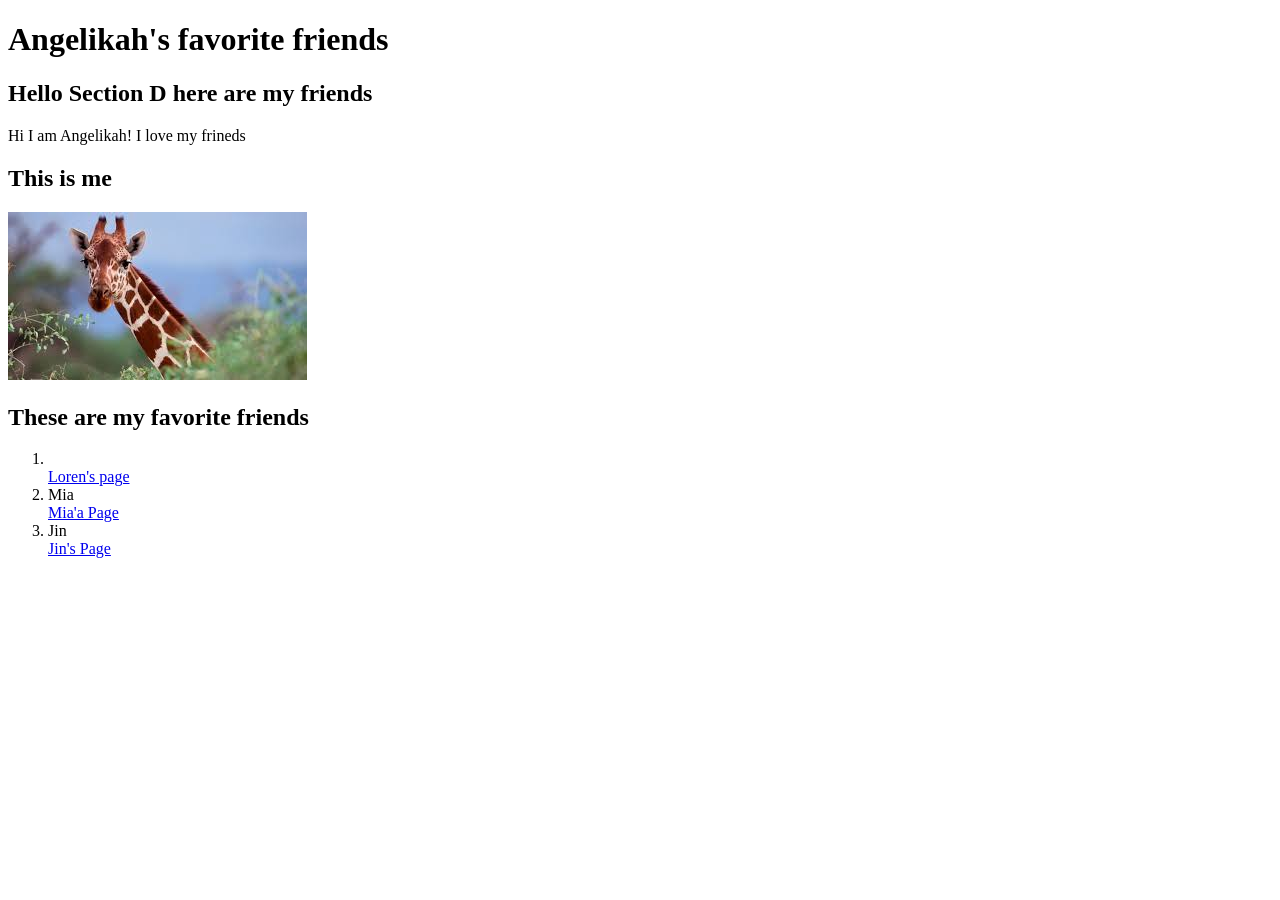
<file: section_2D.html>
<!DOCTYPE html>
<html lang="en">
<head>
    <meta charset="UTF-8">
    <meta name="viewport" content="width=device-width, initial-scale=1.0">
    <title>Document</title>
</head>
<body>
    
    <h1>Angelikah's favorite friends </h1>

    <h2> Hello Section D here are my friends </h2>

    <p> Hi I am Angelikah! I love my frineds </p>

    <h2> This is me </h2>

    <img src = "download.jpeg">

    <h2> These are my favorite friends </h2>

    <ol id = "funfont">
        <li class = "Love Loren"> </li>
        <a href = "Loren.html"> Loren's page </a> </li>

        <li> Mia </li>
        <a href = "Mia.html"> Mia'a Page </a> </li>

        <li> Jin </li>
        <a href = "Mia.html"> Jin's Page </a> </li>
    </ol>







</body>
</html>
</file>
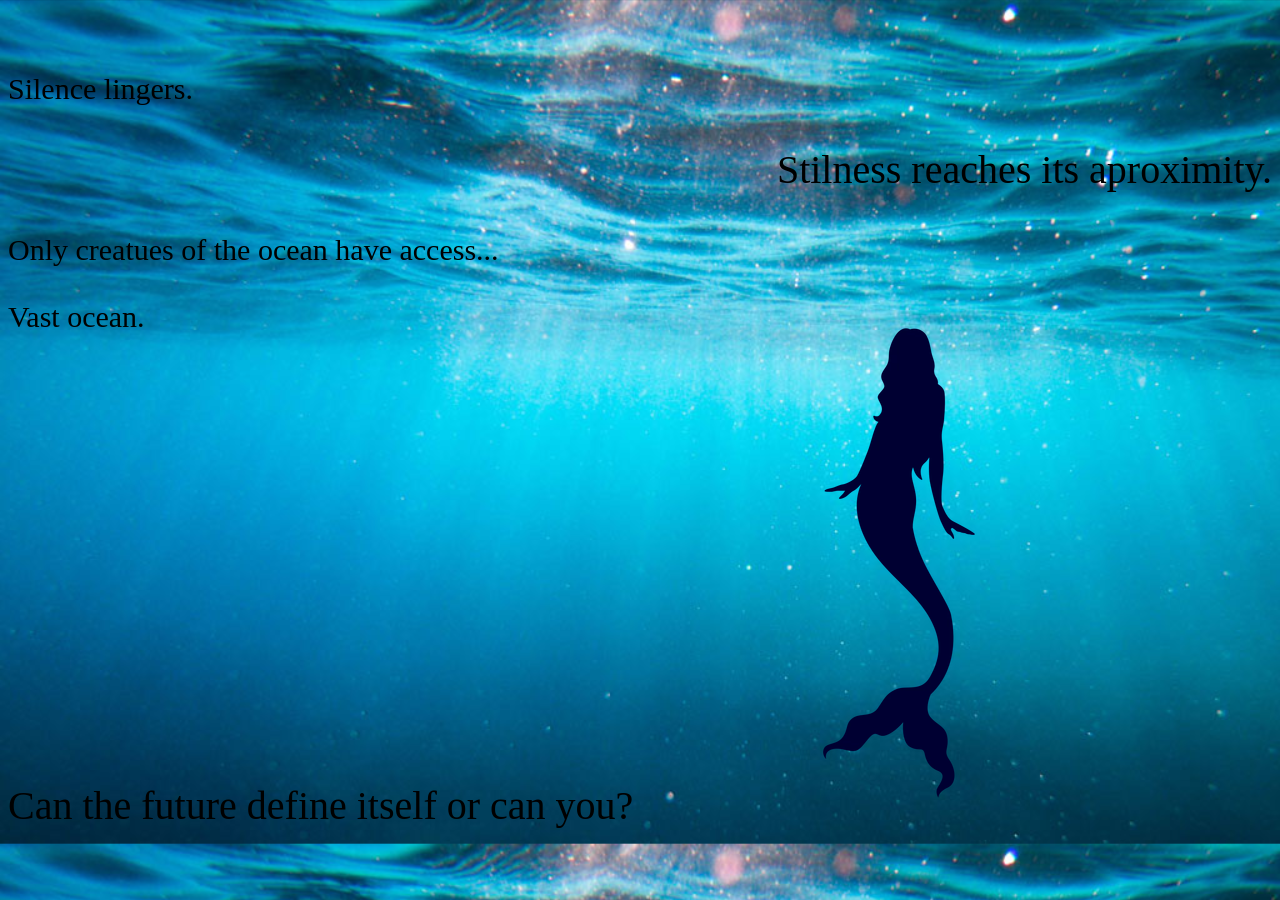
<file: environ/env01.html>
<html lang="en">
<head>
    <meta charset="utf-8">
    <title>Environment 01</title>
    <link href="env.css" rel="stylesheet" type="text/css">
</head>
<body>

<p class= "pos"> Vast <!doctype html>
ocean. 
    
<p class= "sos">Silence lingers. 
    
<p class= "yes"> Stilness reaches its aproximity. 
    
<p class= "ted"> Only creatues of the ocean have access...
    
<p class= "ex"> Can the future define itself or can you?

<img src="Mermaid.webp">


</body>
</html>
</file>
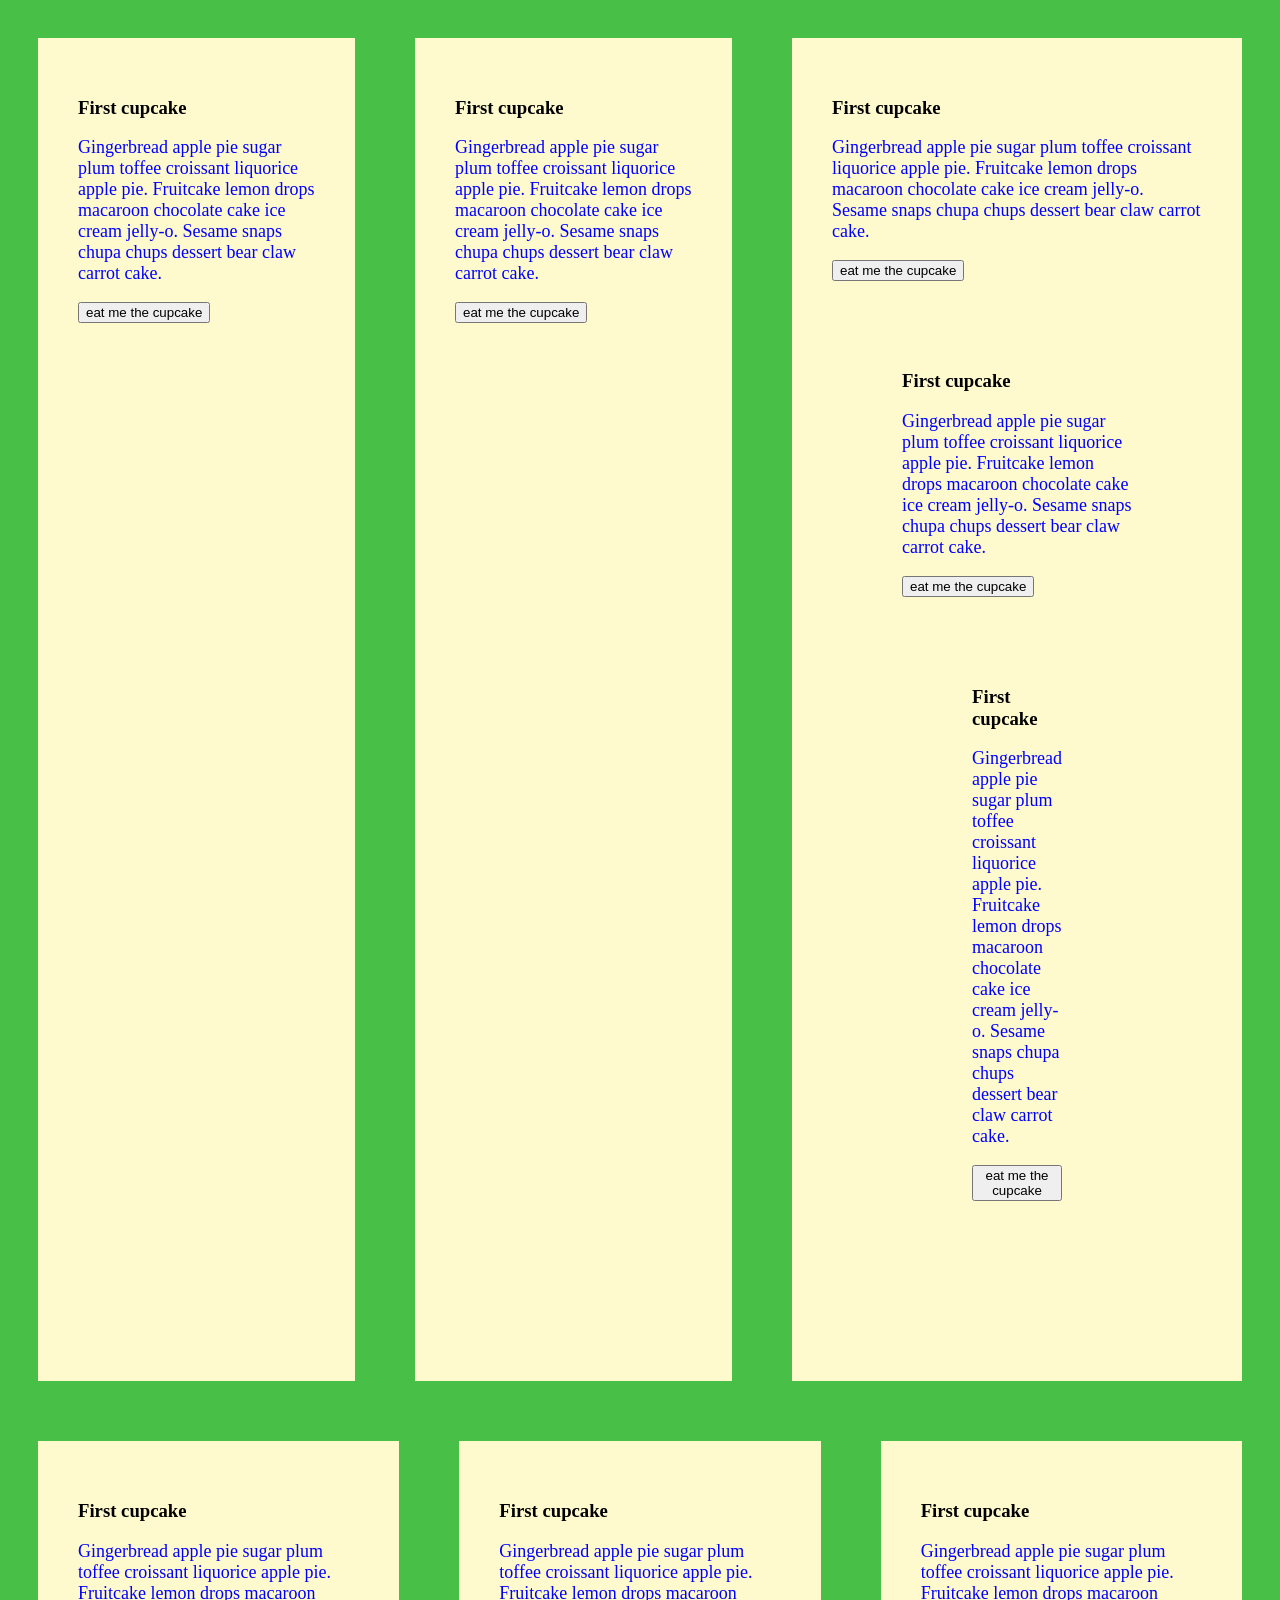
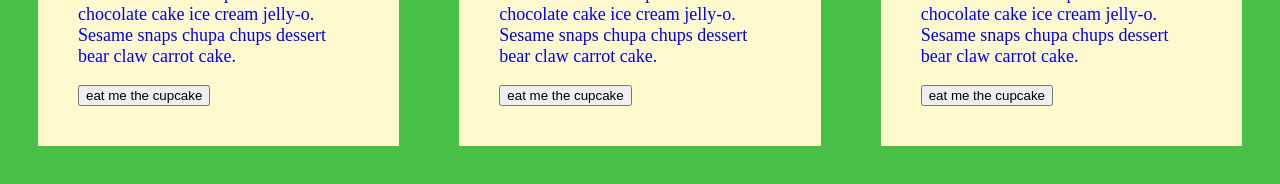
<file: exercises/ex03.html>
<!DOCTYPE html>
<html lang="en">

<head>
    <meta charset="UTF-8">
    <meta name="viewport" content="width=device-width, initial-scale=1.0">
    <link href="ex02.css" rel="stylesheet" type="text/css">
    <title>BOXES</title>
</head>

<body>

    <div class="my-flex">
        <div class="test-div">
            <h3>First cupcake</h3>
            <p>Gingerbread apple pie sugar plum toffee croissant liquorice apple pie. Fruitcake lemon drops macaroon
                chocolate cake ice cream jelly-o. Sesame snaps chupa chups dessert bear claw carrot cake.</p>
            <button>eat me the cupcake</button>
        </div>

        <div class="test-div">
            <h3>First cupcake</h3>
            <p>Gingerbread apple pie sugar plum toffee croissant liquorice apple pie. Fruitcake lemon drops macaroon
                chocolate cake ice cream jelly-o. Sesame snaps chupa chups dessert bear claw carrot cake.</p>
            <button>eat me the cupcake</button>
        </div>

    
        <div class="test-div">
            <h3>First cupcake</h3>
            <p>Gingerbread apple pie sugar plum toffee croissant liquorice apple pie. Fruitcake lemon drops macaroon
                chocolate cake ice cream jelly-o. Sesame snaps chupa chups dessert bear claw carrot cake.</p>
            <button>eat me the cupcake</button>

        <div class="test-div">
            <h3>First cupcake</h3>
            <p>Gingerbread apple pie sugar plum toffee croissant liquorice apple pie. Fruitcake lemon drops macaroon
                chocolate cake ice cream jelly-o. Sesame snaps chupa chups dessert bear claw carrot cake.</p>
            <button>eat me the cupcake</button>

         <div class="test-div">
            <h3>First cupcake</h3>
            <p>Gingerbread apple pie sugar plum toffee croissant liquorice apple pie. Fruitcake lemon drops macaroon
                chocolate cake ice cream jelly-o. Sesame snaps chupa chups dessert bear claw carrot cake.</p>
            <button>eat me the cupcake</button>
        </div>
    </div>
</div>
    </div>
    
<div class="my-flex">
        <div class="test-div">
            <h3>First cupcake</h3>
            <p>Gingerbread apple pie sugar plum toffee croissant liquorice apple pie. Fruitcake lemon drops macaroon
                chocolate cake ice cream jelly-o. Sesame snaps chupa chups dessert bear claw carrot cake.</p>
            <button>eat me the cupcake</button>
        </div>

        <div class="test-div">
            <h3>First cupcake</h3>
            <p>Gingerbread apple pie sugar plum toffee croissant liquorice apple pie. Fruitcake lemon drops macaroon
                chocolate cake ice cream jelly-o. Sesame snaps chupa chups dessert bear claw carrot cake.</p>
            <button>eat me the cupcake</button>
        </div>

    
        <div class="test-div">
            <h3>First cupcake</h3>
            <p>Gingerbread apple pie sugar plum toffee croissant liquorice apple pie. Fruitcake lemon drops macaroon
                chocolate cake ice cream jelly-o. Sesame snaps chupa chups dessert bear claw carrot cake.</p>
            <button>eat me the cupcake</button>
        </div>
    </div>
</div>

</body>

</html>
</file>
<file: environ/env.css>
Body {
background-image:url("ocean-surface.jpg");

background-size: 1500px;
}

.pos{
    position: sticky;
    left: 20;
    top: 300px;
    font-size: 30px;
}

.ted{
    position: middle ; 
    text-align: left;
    top: 300px;
    font-size: 30px;
}

.li{
    position :absolute;  
    right: 0;
    top: 200px;
    font-size: 40px;
}



.yes{
    position: sticky; 
    text-align: right;
    top: 100px;
    font-size: 40px;
}

.sos{
     text-align: left;
    top: 500px;
    font-size: 30px;
}

.ex{
    position: sticky;
    text-align: middle; 
    top: 100px;
    font-size: 40px;
}
</file>
<file: exercises/ex02.css>
p { color: blue; font-size: large; }

p strong {font-weight: nornal;} 

li { text-align: center; }

html { font-family: Bitcount Grid Double; background-color: rgb(72, 192, 72); }

li { color: yellow; }
h1 { color: pink; }
em { color: orange; }

span {background-color: yellow;}

.highlight_01 {background-color: yellow;}

.highlight_02 {background-color: white;}

.highlight_03 {background-color: lightsalmon;}

.highlight_04 {background-color: orangered;}

#pink-huge { width: 150px}
#pink-medium { width: 99px}
#pink-small { width: 50px}

.test-div { background:lemonchiffon; margin: 30px; padding: 40px;}

.my-flex {display: flex;}
</file>
